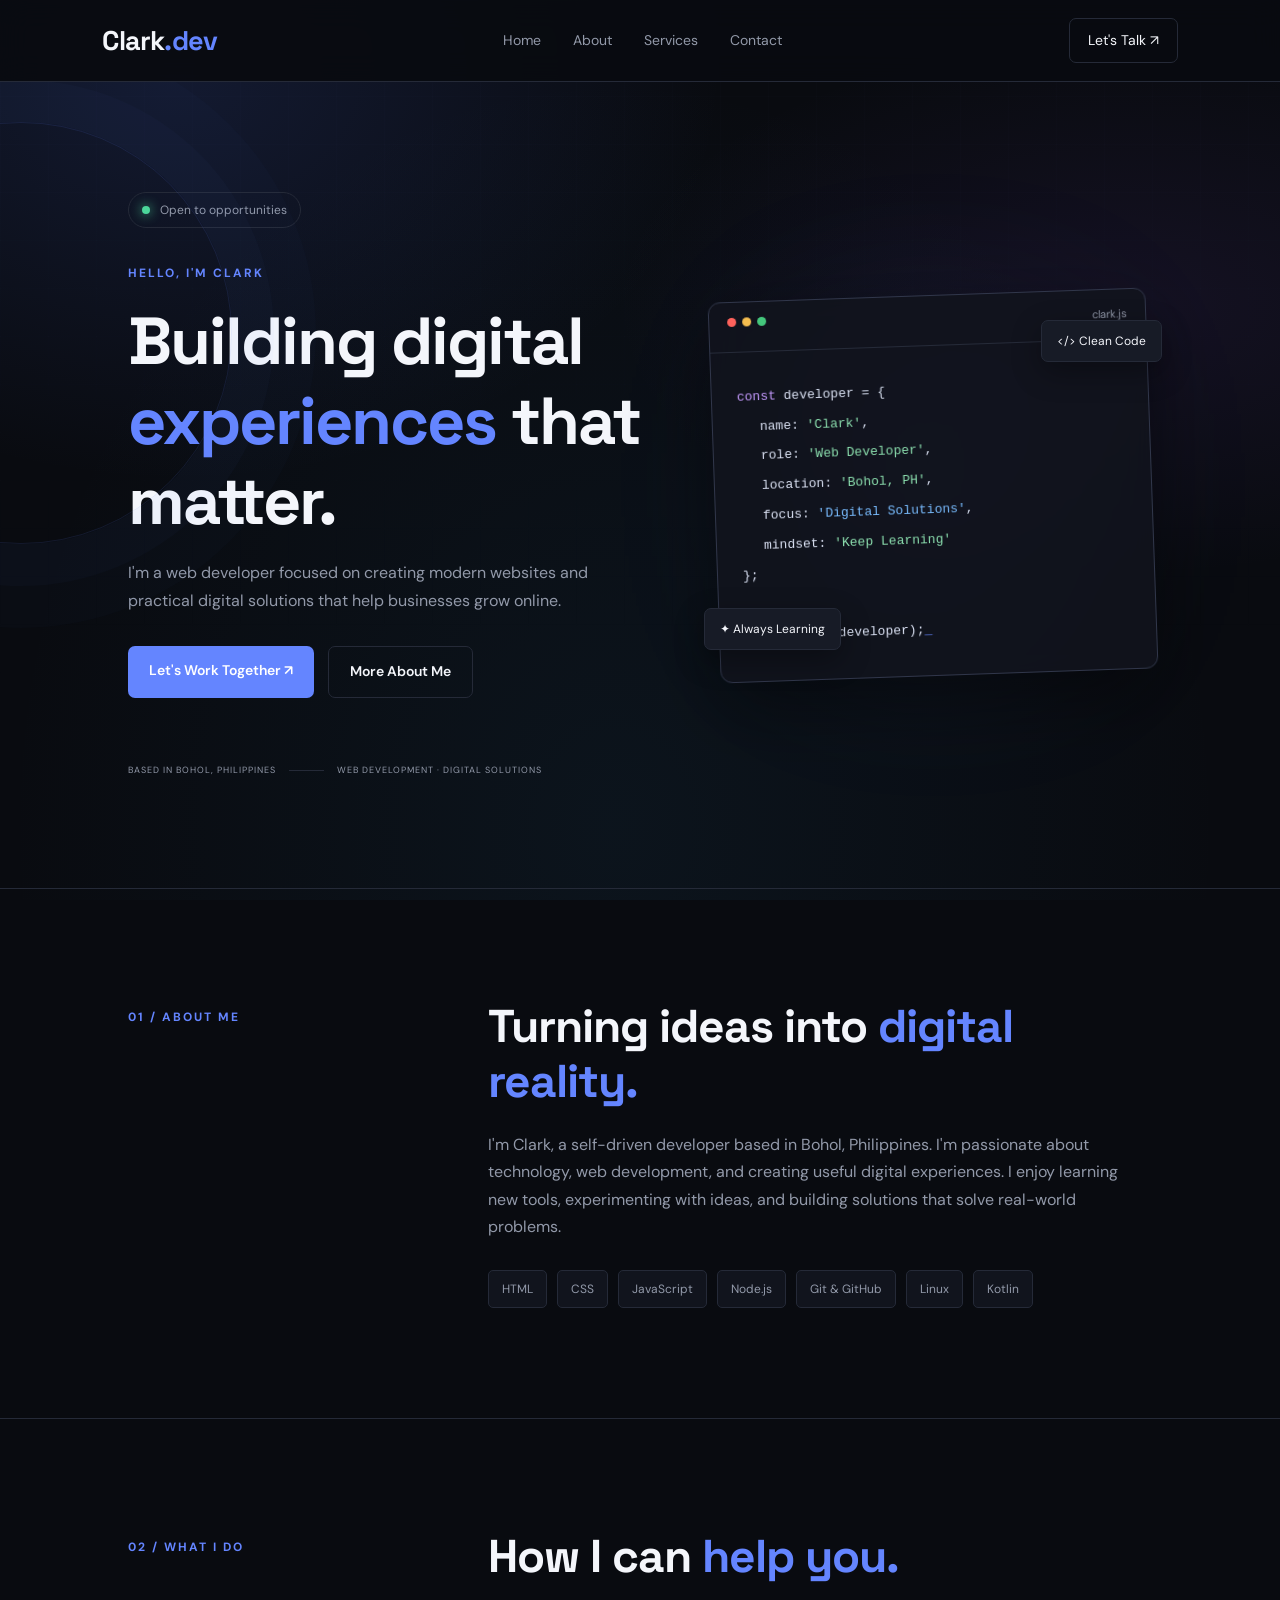
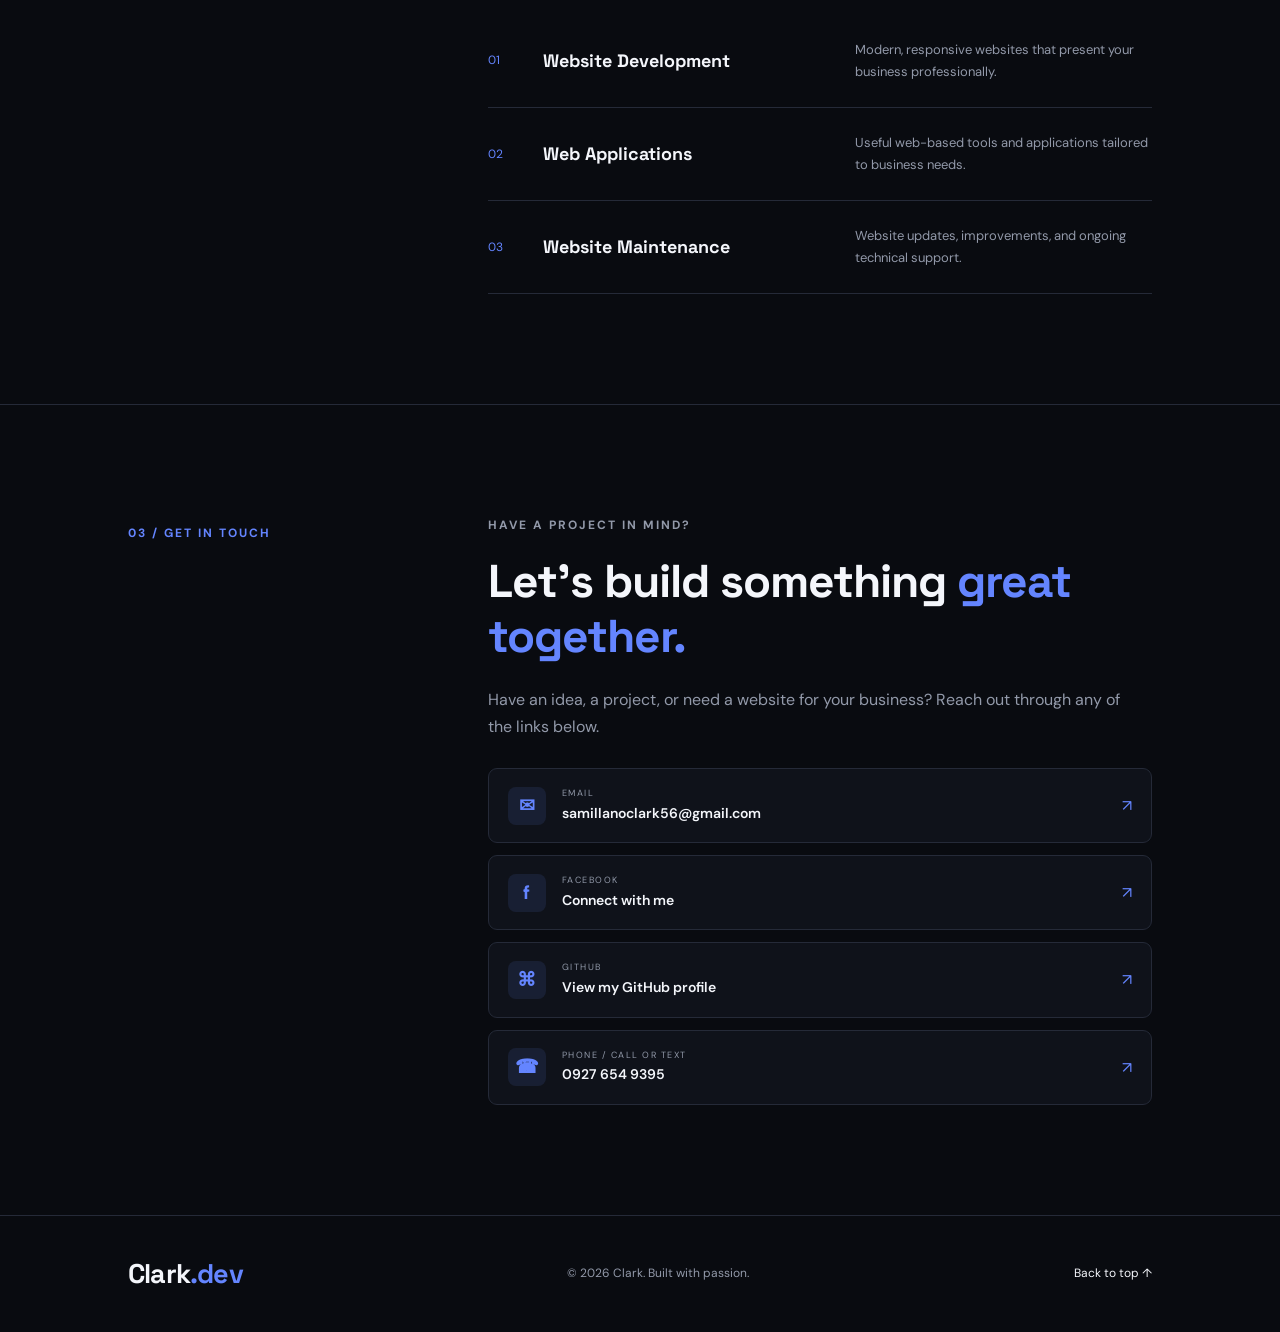
<file: index.html>
<!DOCTYPE html>
<html lang="en">
<head>
  <meta charset="UTF-8">
  <meta name="viewport" content="width=device-width, initial-scale=1.0">
  <meta name="description" content="Clark is a web developer based in Bohol, Philippines, building modern websites and digital solutions.">
  <meta name="theme-color" content="#090b10">
  <title>Clark.dev | Web Developer</title>
  <link rel="preconnect" href="https://fonts.googleapis.com">
  <link rel="preconnect" href="https://fonts.gstatic.com" crossorigin>
  <link href="https://fonts.googleapis.com/css2?family=DM+Sans:wght@400;500;600;700&family=Space+Grotesk:wght@400;500;600;700&display=swap" rel="stylesheet">
  <link rel="stylesheet" href="style.css">
</head>
<body>
  <header class="navbar">
    <a href="#home" class="logo">Clark<span>.dev</span></a>
    <nav class="nav-links" id="navLinks">
      <a href="#home">Home</a>
      <a href="#about">About</a>
      <a href="#services">Services</a>
      <a href="#contact">Contact</a>
    </nav>
    <a href="#contact" class="nav-button">Let's Talk <span>↗</span></a>
    <button class="menu-toggle" id="menuToggle" aria-label="Toggle navigation" aria-expanded="false">☰</button>
  </header>
  <main>
    <section class="hero section" id="home">
      <div class="hero-content">
        <div class="availability"><span class="status-dot"></span> Open to opportunities</div>
        <p class="eyebrow">HELLO, I'M CLARK</p>
        <h1>Building digital <span>experiences</span> that matter.</h1>
        <p class="hero-description">I'm a web developer focused on creating modern websites and practical digital solutions that help businesses grow online.</p>
        <div class="hero-actions">
          <a href="#contact" class="btn btn-primary">Let's Work Together ↗</a>
          <a href="#about" class="btn btn-secondary">More About Me</a>
        </div>
        <div class="hero-social">
          <span>BASED IN BOHOL, PHILIPPINES</span>
          <span class="social-line"></span>
          <span>WEB DEVELOPMENT · DIGITAL SOLUTIONS</span>
        </div>
      </div>
      <div class="hero-visual">
        <div class="visual-glow"></div>
        <div class="code-window">
          <div class="window-header">
            <div class="window-dots"><span></span><span></span><span></span></div>
            <span>clark.js</span>
          </div>
          <div class="code-content">
            <p><span class="purple">const</span> developer = {</p>
            <p class="indent">name: <span class="green">'Clark'</span>,</p>
            <p class="indent">role: <span class="green">'Web Developer'</span>,</p>
            <p class="indent">location: <span class="green">'Bohol, PH'</span>,</p>
            <p class="indent">focus: <span class="blue">'Digital Solutions'</span>,</p>
            <p class="indent">mindset: <span class="green">'Keep Learning'</span></p>
            <p>};</p><br>
            <p><span class="purple">console</span>.log(developer);<span class="cursor">_</span></p>
          </div>
        </div>
        <div class="floating-tag tag-one">&lt;/&gt; Clean Code</div>
        <div class="floating-tag tag-two">✦ Always Learning</div>
      </div>
    </section>
    <section class="about section" id="about">
      <div class="section-label">01 / ABOUT ME</div>
      <div class="section-content">
        <h2>Turning ideas into <span>digital reality.</span></h2>
        <p>I'm Clark, a self-driven developer based in Bohol, Philippines. I'm passionate about technology, web development, and creating useful digital experiences. I enjoy learning new tools, experimenting with ideas, and building solutions that solve real-world problems.</p>
        <div class="skills">
          <span>HTML</span><span>CSS</span><span>JavaScript</span><span>Node.js</span><span>Git &amp; GitHub</span><span>Linux</span><span>Kotlin</span>
        </div>
      </div>
    </section>
    <section class="services section" id="services">
      <div class="section-label">02 / WHAT I DO</div>
      <div class="section-content">
        <h2>How I can <span>help you.</span></h2>
        <div class="service-list">
          <div class="service-item"><span>01</span><h3>Website Development</h3><p>Modern, responsive websites that present your business professionally.</p></div>
          <div class="service-item"><span>02</span><h3>Web Applications</h3><p>Useful web-based tools and applications tailored to business needs.</p></div>
          <div class="service-item"><span>03</span><h3>Website Maintenance</h3><p>Website updates, improvements, and ongoing technical support.</p></div>
        </div>
      </div>
    </section>
    <section class="contact section" id="contact">
      <div class="section-label">03 / GET IN TOUCH</div>
      <div class="section-content">
        <p class="eyebrow">HAVE A PROJECT IN MIND?</p>
        <h2>Let's build something <span>great together.</span></h2>
        <p class="contact-intro">Have an idea, a project, or need a website for your business? Reach out through any of the links below.</p>
        <div class="contact-links">
          <a class="contact-link" href="mailto:samillanoclark56@gmail.com"><span class="contact-icon">✉</span><span><small>EMAIL</small><strong>samillanoclark56@gmail.com</strong></span><span class="contact-arrow">↗</span></a>
          <a class="contact-link" href="https://www.facebook.com/clark.samillano.184" target="_blank" rel="noopener noreferrer"><span class="contact-icon">f</span><span><small>FACEBOOK</small><strong>Connect with me</strong></span><span class="contact-arrow">↗</span></a>
          <a class="contact-link" href="https://github.com/samillanoclark56-ux" target="_blank" rel="noopener noreferrer"><span class="contact-icon">⌘</span><span><small>GITHUB</small><strong>View my GitHub profile</strong></span><span class="contact-arrow">↗</span></a>
          <a class="contact-link" href="tel:+639276549395"><span class="contact-icon">☎</span><span><small>PHONE / CALL OR TEXT</small><strong>0927 654 9395</strong></span><span class="contact-arrow">↗</span></a>
        </div>
      </div>
    </section>
  </main>
  <footer>
    <a href="#home" class="logo">Clark<span>.dev</span></a>
    <p>© <span id="year"></span> Clark. Built with passion.</p>
    <a href="#home">Back to top ↑</a>
  </footer>
  <script src="script.js"></script>
</body>
</html>
</file>
<file: style.css>
:root {
  --bg: #090b10; --surface: #11141d; --surface-light: #171b26;
  --text: #f4f6fb; --muted: #9299a9; --accent: #6485ff; --border: #252a38;
}
* { margin: 0; padding: 0; box-sizing: border-box; scroll-behavior: smooth; }
body {
  background:
    radial-gradient(ellipse at 14% 8%, rgba(72,103,220,.16), transparent 34rem),
    radial-gradient(ellipse at 88% 34%, rgba(116,70,190,.11), transparent 32rem),
    radial-gradient(ellipse at 48% 92%, rgba(39,111,155,.09), transparent 38rem), var(--bg);
  background-attachment: fixed; color: var(--text); font-family: 'DM Sans',sans-serif;
  line-height: 1.7; position: relative; isolation: isolate;
}
body::before {
  content: ""; position: fixed; inset: 0; z-index: -1; pointer-events: none; opacity: .19;
  background-image: linear-gradient(rgba(145,163,210,.10) 1px,transparent 1px),linear-gradient(90deg,rgba(145,163,210,.10) 1px,transparent 1px);
  background-size: 48px 48px; mask-image: linear-gradient(to bottom,black,transparent 88%);
}
a { color: inherit; text-decoration: none; }
.navbar { min-height: 82px; padding: 0 8%; display: flex; align-items: center; justify-content: space-between; gap: 24px; border-bottom: 1px solid var(--border); background: rgba(9,11,16,.94); position: sticky; top: 0; z-index: 100; backdrop-filter: blur(15px); }
.logo { font-family: 'Space Grotesk',sans-serif; font-size: 27px; font-weight: 700; letter-spacing: -.8px; }
.logo span,h1 span,h2 span { color: var(--accent); }
.nav-links { display: flex; gap: 32px; }
.nav-links a,.nav-button { font-size: 14px; color: var(--muted); transition: .25s; }
.nav-links a:hover,.nav-button:hover { color: white; }
.nav-button { border: 1px solid var(--border); padding: 10px 18px; border-radius: 7px; color: var(--text); white-space: nowrap; }
.menu-toggle { display: none; color: white; background: transparent; border: 0; font-size: 25px; cursor: pointer; }
.section { padding: 110px 10%; border-bottom: 1px solid var(--border); position: relative; }
.hero { min-height: 690px; display: grid; grid-template-columns: 1.1fr .9fr; align-items: center; gap: 50px; overflow: hidden; }
.hero::before { content: ""; position: absolute; width: 420px; height: 420px; left: -190px; top: 5%; border: 1px solid rgba(100,133,255,.12); border-radius: 50%; box-shadow: 0 0 0 42px rgba(100,133,255,.025),0 0 0 84px rgba(100,133,255,.018); pointer-events: none; }
.availability { display: inline-flex; align-items: center; gap: 10px; padding: 7px 13px; border: 1px solid var(--border); border-radius: 30px; font-size: 12px; color: var(--muted); margin-bottom: 35px; }
.status-dot { width: 8px; height: 8px; background: #4bd69a; border-radius: 50%; box-shadow: 0 0 12px #4bd69a; }
.eyebrow,.section-label { color: var(--accent); font-size: 12px; font-weight: 700; letter-spacing: 2px; }
h1,h2,h3 { font-family: 'Space Grotesk',sans-serif; line-height: 1.2; }
h1 { font-size: clamp(43px,5.2vw,70px); margin: 18px 0; letter-spacing: -2px; }
.hero-description { color: var(--muted); max-width: 470px; font-size: 16px; }
.hero-actions { display: flex; flex-wrap: wrap; gap: 14px; margin-top: 32px; }
.btn { display: inline-block; padding: 13px 21px; border-radius: 7px; font-size: 14px; font-weight: 600; transition: .25s; }
.btn-primary { background: var(--accent); color: white; }
.btn-primary:hover { transform: translateY(-3px); box-shadow: 0 10px 30px #6485ff40; }
.btn-secondary { border: 1px solid var(--border); }
.btn-secondary:hover { border-color: var(--accent); }
.hero-social { display: flex; align-items: center; flex-wrap: wrap; gap: 13px; margin-top: 65px; font-size: 9px; letter-spacing: 1px; color: var(--muted); }
.social-line { height: 1px; width: 35px; background: var(--border); }
.hero-visual { position: relative; display: flex; justify-content: center; align-items: center; min-height: 400px; }
.visual-glow { position: absolute; width: 280px; height: 280px; background: var(--accent); opacity: .12; filter: blur(100px); }
.code-window { position: relative; width: 100%; max-width: 440px; background: rgba(16,19,28,.88); border: 1px solid #30364a; border-radius: 12px; box-shadow: 0 25px 80px #0008; transform: rotate(-2deg); backdrop-filter: blur(12px); }
.window-header { padding: 15px 18px; display: flex; justify-content: space-between; border-bottom: 1px solid var(--border); color: var(--muted); font-size: 11px; }
.window-dots { display: flex; gap: 6px; }
.window-dots span { width: 9px; height: 9px; border-radius: 50%; background: #ff625c; }
.window-dots span:nth-child(2) { background: #f5bd4f; } .window-dots span:nth-child(3) { background: #44c77c; }
.code-content { padding: 30px 25px; font-family: monospace; font-size: 13px; line-height: 2.3; color: #dce3f5; }
.indent { padding-left: 22px; } .purple { color: #c59bff; } .green { color: #8de1b0; } .blue { color: #79bcff; }
.cursor { color: var(--accent); animation: blink 1s infinite; }
@keyframes blink { 50% { opacity: 0; } }
.floating-tag { position: absolute; background: var(--surface-light); border: 1px solid var(--border); padding: 10px 15px; border-radius: 7px; font-size: 12px; box-shadow: 0 10px 30px #0005; }
.tag-one { top: 35px; right: -10px; } .tag-two { bottom: 35px; left: -10px; }
.about,.services,.contact { display: grid; grid-template-columns: .65fr 1.35fr; gap: 40px; }
.section-label { padding-top: 8px; }
.section-content h2 { font-size: clamp(32px,4vw,46px); letter-spacing: -1px; margin-bottom: 22px; }
.section-content > p { color: var(--muted); max-width: 650px; }
.skills { display: flex; flex-wrap: wrap; gap: 10px; margin-top: 30px; }
.skills span { background: var(--surface); border: 1px solid var(--border); padding: 8px 13px; border-radius: 5px; font-size: 12px; color: var(--muted); }
.service-list { margin-top: 30px; }
.service-item { display: grid; grid-template-columns: 40px 1fr 1fr; gap: 15px; align-items: center; padding: 24px 0; border-bottom: 1px solid var(--border); }
.service-item > span { color: var(--accent); font-size: 12px; } .service-item h3 { font-size: 18px; } .service-item p { color: var(--muted); font-size: 13px; }
.contact .eyebrow { margin-bottom: 18px; } .contact .contact-intro { margin-bottom: 28px; }
.contact-links { display: grid; gap: 12px; margin-top: 28px; }
.contact-link { display: flex; align-items: center; gap: 16px; padding: 17px 19px; border: 1px solid var(--border); border-radius: 9px; background: rgba(17,20,29,.86); transition: .25s; min-width: 0; backdrop-filter: blur(12px); }
.contact-link:hover { border-color: var(--accent); transform: translateX(4px); }
.contact-icon { width: 38px; height: 38px; flex: 0 0 38px; display: grid; place-items: center; border-radius: 8px; background: #6485ff1c; color: var(--accent); font-weight: 700; font-size: 19px; }
.contact-link > span:nth-child(2) { display: grid; min-width: 0; }
.contact-link small { color: var(--muted); font-size: 9px; letter-spacing: 1.5px; }
.contact-link strong { font-size: 14px; font-weight: 600; overflow-wrap: anywhere; }
.contact-arrow { margin-left: auto; color: var(--accent); }
.contact-link:focus-visible,.nav-links a:focus-visible,.btn:focus-visible,.nav-button:focus-visible,.menu-toggle:focus-visible { outline: 2px solid var(--accent); outline-offset: 4px; }
footer { padding: 35px 10%; display: flex; align-items: center; justify-content: space-between; gap: 20px; color: var(--muted); font-size: 12px; }
footer .logo { color: var(--text); } footer > a:last-child { color: var(--text); }
@media (max-width: 900px) {
  .navbar { padding: 0 6%; } .nav-links { gap: 17px; } .section { padding: 85px 7%; }
  .hero { grid-template-columns: 1fr; gap: 25px; padding-top: 85px; } .hero-visual { min-height: 350px; }
}
@media (max-width: 650px) {
  body { background-attachment: scroll; } body::before { background-size: 32px 32px; }
  .navbar { min-height: 72px; } .nav-button { display: none; } .menu-toggle { display: block; }
  .nav-links { display: none; position: absolute; top: 71px; left: 0; right: 0; padding: 22px 7%; background: #10131c; border-bottom: 1px solid var(--border); flex-direction: column; gap: 17px; }
  .nav-links.open { display: flex; } .section { padding: 70px 7%; } .hero { min-height: auto; }
  .hero-social { margin-top: 40px; } .hero-visual { min-height: 310px; } .code-content { padding: 22px 16px; font-size: 11px; }
  .floating-tag { font-size: 10px; padding: 8px 10px; } .tag-one { right: -3px; } .tag-two { left: -3px; }
  .hero::before { width: 260px; height: 260px; left: -170px; }
  .about,.services,.contact { grid-template-columns: 1fr; gap: 22px; }
  .service-item { grid-template-columns: 30px 1fr; } .service-item p { grid-column: 2; }
  .contact-link { padding: 14px 12px; gap: 11px; } .contact-link strong { font-size: 12px; }
  footer { padding: 28px 7%; flex-wrap: wrap; } footer p { order: 3; width: 100%; }
}
@media (prefers-reduced-motion: reduce) {
  *,*::before,*::after { scroll-behavior: auto !important; animation-duration: .01ms !important; animation-iteration-count: 1 !important; transition-duration: .01ms !important; }
}
</file>
